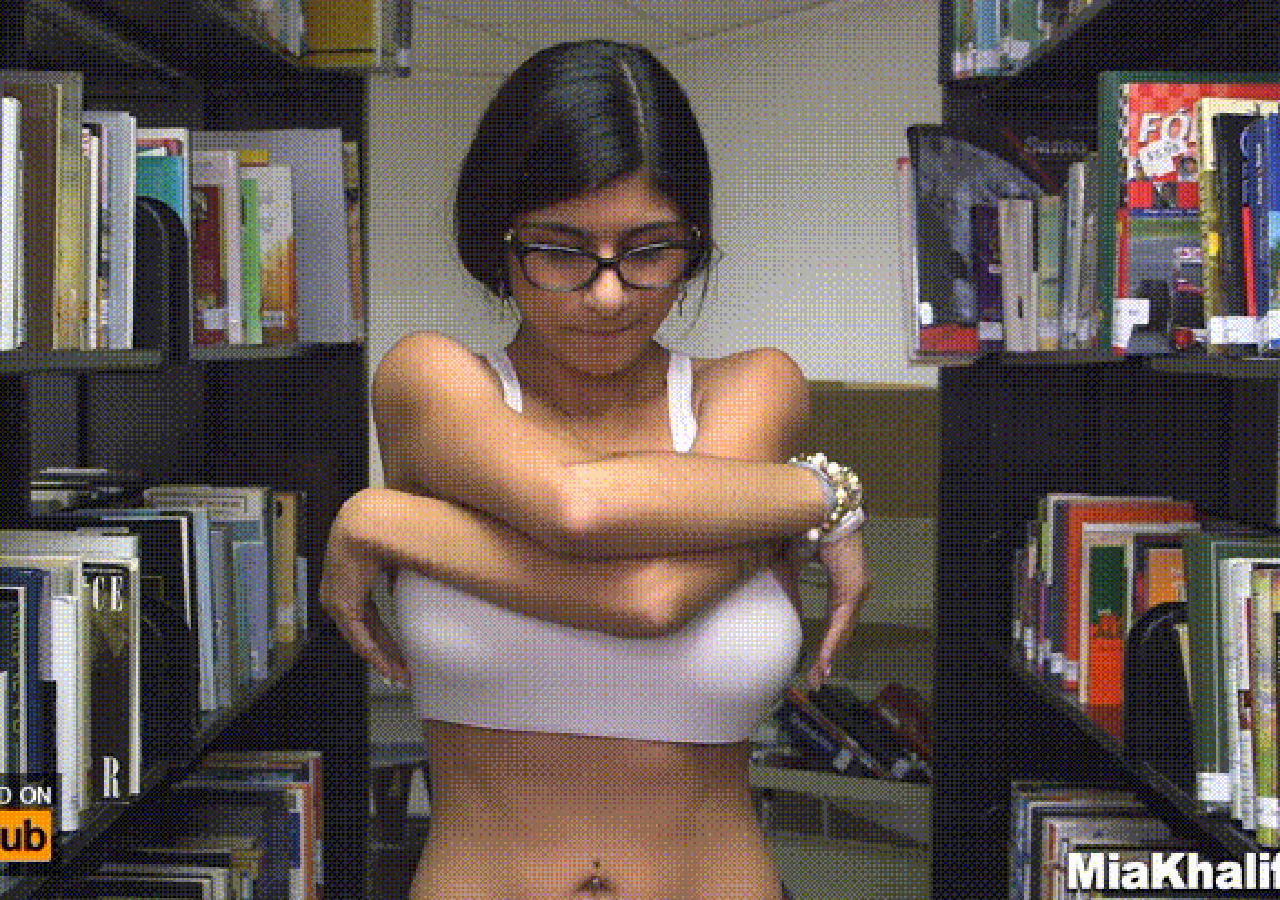
<file: index.html>
<!DOCTYPE html>
<html lang="es">
<head>
    <meta charset="UTF-8">
    <meta name="viewport" content="width=device-width, initial-scale=1.0">
    <title>Inicio de Sesión - Efecto Agujero Negro</title>
    
    <!-- Ícono de la pestaña -->
    <link rel="icon" type="image/jpeg" href="icon.jpg">
    
    <!-- Fuente Pixel de Google Fonts -->
    <link href="https://fonts.googleapis.com/css2?family=Press+Start+2P&display=swap" rel="stylesheet">
    
    <style>
        /* --- ESTILOS GENERALES --- */
        * {
            box-sizing: border-box;
            user-select: none;
            image-rendering: pixelated;
        }

        body, html {
            margin: 0;
            padding: 0;
            width: 100%;
            height: 100%;
            background-color: #000; 
            display: flex;
            justify-content: center;
            align-items: center;
            font-family: 'Press Start 2P', monospace;
            overflow: hidden; 
            perspective: 1000px; 
        }

        /* --- VIDEO DE FONDO --- */
        .video-fondo {
            position: absolute;
            top: 0;
            left: 0;
            width: 100vw;
            height: 100vh;
            object-fit: cover;
            z-index: 1; 
            pointer-events: none;
            transition: filter 1.5s ease;
        }

        /* --- CUADRO PRINCIPAL (MARCO DE MADERA EN CSS) --- */
        .cuadro-interfaz {
            position: relative;
            width: 550px;  
            height: 420px; 
            background-color: #181818; 
            z-index: 10; 
            padding: 30px;
            display: flex;
            flex-direction: column;
            align-items: center;
            
            border: 12px solid #4a2f1b; 
            box-shadow: 
                0 0 0 4px #2b1a0e,  
                inset 0 0 0 4px #6e472b, 
                0 20px 50px rgba(0, 0, 0, 0.9);

            transition: transform 1.8s cubic-bezier(0.6, -0.28, 0.735, 0.045), opacity 1.5s ease, filter 1.5s ease;
        }

        /* --- EFECTO VISUAL DEL AGUJERO NEGRO --- */
        #agujero-negro {
            position: fixed;
            top: 50%;
            left: 50%;
            width: 0px;
            height: 0px;
            background: radial-gradient(circle, #000000 40%, #1e1b4b 70%, #4c1d95 90%, transparent 100%);
            border-radius: 50%;
            transform: translate(-50%, -50%);
            z-index: 99; 
            pointer-events: none;
            box-shadow: 0 0 60px 30px #4c1d95, 0 0 100px 60px #000;
            opacity: 0;
            transition: width 1.5s cubic-bezier(0.1, 0.8, 0.25, 1), height 1.5s cubic-bezier(0.1, 0.8, 0.25, 1), opacity 1s ease;
        }

        #agujero-negro.activo {
            width: 180px;
            height: 180px;
            opacity: 1;
            animation: girarAgujero 0.5s infinite linear;
        }

        /* Clases de deformación por gravedad */
        .absorbido {
            transform: scale(0) rotate(720deg) translate3d(0, 0, -500px) !important;
            opacity: 0 !important;
            filter: blur(8px) contrast(200%);
        }

        .fondo-colapsado {
            filter: blur(20px) hue-rotate(180deg) scale(1.5);
        }

        /* --- COMPONENTES INTERNOS --- */
        .titulo {
            color: #ffffff; font-size: 20px; margin-top: 10px; margin-bottom: 35px; text-align: center; text-shadow: 3px 3px #000; letter-spacing: 2px;
        }
        .grupo-campo { width: 85%; margin-bottom: 25px; }
        .etiqueta { color: #df8026; font-size: 12px; margin-bottom: 12px; display: block; text-shadow: 2px 2px #000; }
        
        .campo-entrada {
            width: 100%; height: 44px; background-color: #2b1a0e; border: 4px solid #140b05;
            box-shadow: inset 0 -4px 0 #4a2f1b, inset 0 4px 0 #000; outline: none;
            color: #fcd34d; font-family: 'Press Start 2P', monospace; font-size: 12px; padding: 0 12px; user-select: text;
        }

        .contenedor-botones { display: flex; width: 85%; justify-content: space-between; margin-top: 15px; }
        
        .btn {
            width: 46%; height: 48px; font-family: 'Press Start 2P', monospace; font-size: 10px; color: #ffffff; cursor: pointer; outline: none; text-shadow: 2px 2px #000;
            border: 4px solid #140b05; box-shadow: inset -4px -4px 0 rgba(0,0,0,0.4), inset 4px 4px 0 rgba(255,255,255,0.3); transition: transform 0.1s ease;
        }
        .btn:active { transform: scale(0.96); box-shadow: inset 4px 4px 0 rgba(0,0,0,0.4); }
        .btn-azul { background-color: #0066cc; box-shadow: inset -4px -4px 0 #003399, inset 4px 4px 0 #3399ff; }
        .btn-azul:hover { background-color: #0052a5; }
        .btn-gris { background-color: #8c8c8c; box-shadow: inset -4px -4px 0 #595959, inset 4px 4px 0 #b3b3b3; }
        .btn-gris:hover { background-color: #737373; }

        /* --- PANTALLA DE INTRO (GIF) --- */
        #pantalla-intro {
            position: fixed; top: 0; left: 0; width: 100%; height: 100%; background-color: #000000; display: flex; justify-content: center; align-items: center; z-index: 9999; transition: opacity 0.8s ease, visibility 0.8s ease;
        }
        #gif-intro { width: 100vw; height: 100vh; object-fit: cover; }
        
        #contenido-login { opacity: 0; transition: opacity 1.2s ease; display: flex; justify-content: center; align-items: center; width: 100%; height: 100%; }

        @keyframes girarAgujero {
            from { transform: translate(-50%, -50%) rotate(0deg); }
            to { transform: translate(-50%, -50%) rotate(360deg); }
        }
    </style>
</head>
<body>

    <!-- 1. PANTALLA DE INTRO -->
    <div id="pantalla-intro">
        <img id="gif-intro" src="intro.gif" alt="Cargando...">
    </div>

    <!-- Vórtice Cósmico -->
    <div id="agujero-negro"></div>

    <!-- 2. INTERFAZ DE LOGIN -->
    <div id="contenido-login">
        
        <video id="bg-video" class="video-fondo" src="video_1772677728570.mp4" autoplay loop muted playsinline></video>

        <div id="login-box" class="cuadro-interfaz">
            <div class="titulo">INICIO DE SESIÓN</div>

            <form style="width: 100%; display: flex; flex-direction: column; align-items: center;" id="formLogin">
                <div class="grupo-campo">
                    <label class="etiqueta">USUARIO:</label>
                    <input type="text" id="usuario" class="campo-entrada" autocomplete="off" required>
                </div>

                <div class="grupo-campo">
                    <label class="etiqueta">CONTRASEÑA:</label>
                    <input type="password" id="contrasena" class="campo-entrada" required>
                </div>
                
                <div class="contenedor-botones">
                    <button type="submit" class="btn btn-azul">INICIAR SESIÓN</button>
                    <button type="button" class="btn btn-gris" onclick="cancelar()">CANCELAR</button>
                </div>
            </form>
        </div>

    </div>

    <!-- 3. LÓGICA DE REDIRECCIÓN Y COLAPSO -->
    <script>
        window.addEventListener('load', () => {
            const tiempoDeIntro = 3500; 
            setTimeout(() => {
                document.getElementById('pantalla-intro').style.opacity = '0';
                document.getElementById('pantalla-intro').style.visibility = 'hidden';
                document.getElementById('contenido-login').style.opacity = '1';
            }, tiempoDeIntro);
        });

        document.getElementById('formLogin').addEventListener('submit', (e) => {
            e.preventDefault(); 
            
            const user = document.getElementById('usuario').value;
            const pass = document.getElementById('contrasena').value;
            const destino = (user === "admin" && pass === "1234") ? "pagina_exito.html" : "pagina_error.html";

            const agujero = document.getElementById('agujero-negro');
            const cajaLogin = document.getElementById('login-box');
            const videoFondo = document.getElementById('bg-video');

            // Inicia la absorción
            agujero.classList.add('activo');

            setTimeout(() => {
                cajaLogin.classList.add('absorbido');
                videoFondo.classList.add('fondo-colapsado');
            }, 300);

            // Viaje a través del agujero de gusano
            setTimeout(() => {
                window.location.href = destino;
            }, 2000);
        });

        function cancelar() {
            document.getElementById('usuario').value = '';
            document.getElementById('contrasena').value = '';
        }
    </script>

</body>
</html>
</file>
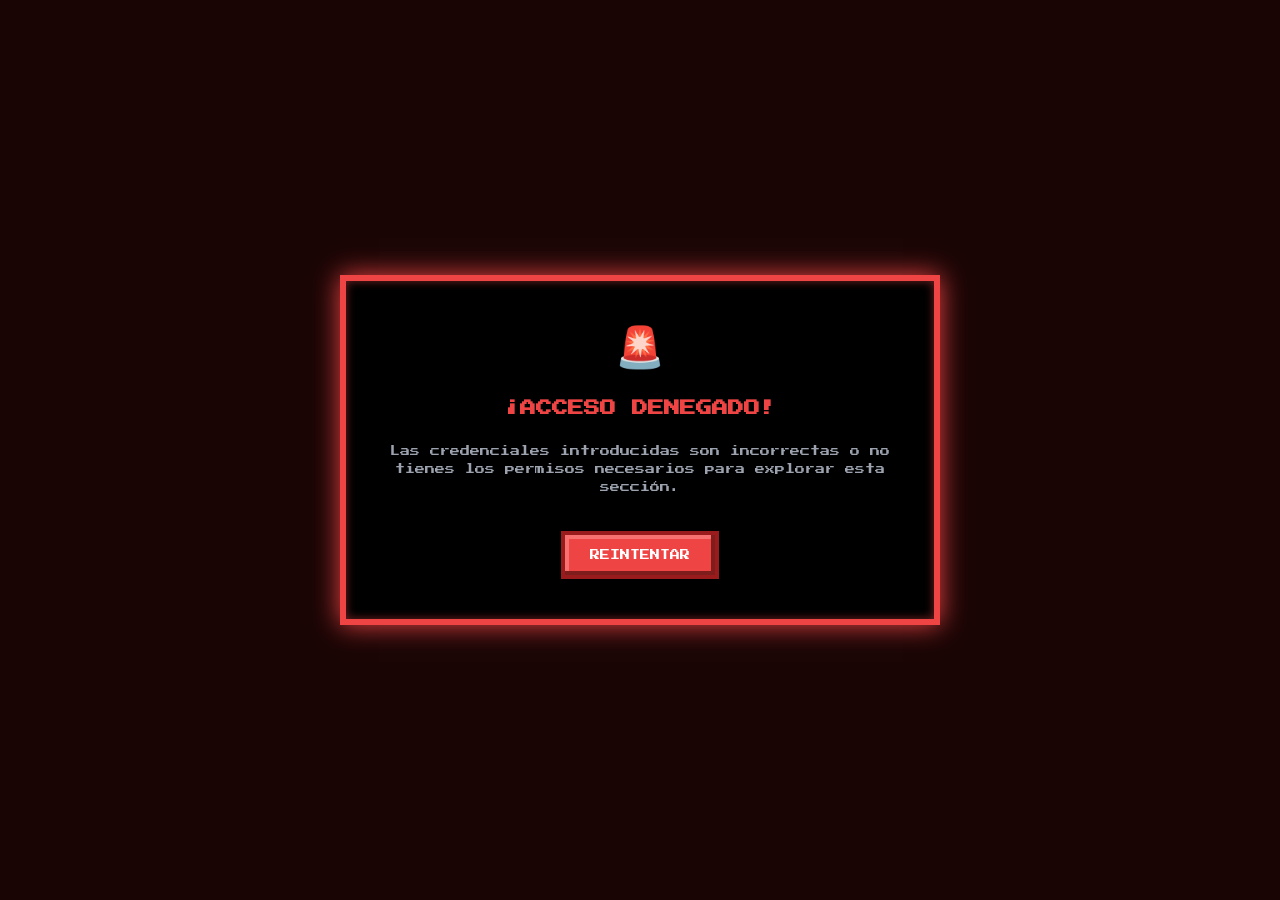
<file: pagina_error.html>
<!DOCTYPE html>
<html lang="es">
<head>
    <meta charset="UTF-8">
    <meta name="viewport" content="width=device-width, initial-scale=1.0">
    <title>Error de Autenticación - Acceso Denegado</title>
    
    <!-- Ícono de la pestaña -->
    <link rel="icon" type="image/jpeg" href="icon.jpg">
    
    <link href="https://fonts.googleapis.com/css2?family=Press+Start+2P&display=swap" rel="stylesheet">
    <style>
        * {
            box-sizing: border-box;
            user-select: none;
        }

        body, html {
            margin: 0;
            padding: 0;
            width: 100%;
            height: 100%;
            background-color: #1a0505; 
            color: #ffffff;
            display: flex;
            flex-direction: column;
            justify-content: center;
            align-items: center;
            font-family: 'Press Start 2P', monospace;
            overflow: hidden;
        }

        .contenedor-error {
            text-align: center;
            padding: 40px;
            background-color: #000000;
            border: 6px solid #ef4444; 
            box-shadow: 0 0 25px #ef4444, inset 0 0 10px rgba(239, 68, 68, 0.5);
            max-width: 600px;
            width: 90%;
            animation: expulsionAgresiva 0.6s cubic-bezier(0.175, 0.885, 0.32, 1.275);
        }

        .icono-alerta {
            font-size: 40px;
            color: #ef4444;
            margin-bottom: 25px;
            animation: parpadeo 1s infinite steps(2);
        }

        h1 {
            font-size: 16px;
            color: #ef4444;
            margin-bottom: 20px;
            line-height: 1.6;
            text-shadow: 2px 2px #000;
        }

        p {
            font-size: 10px;
            color: #9ca3af;
            line-height: 1.8;
            margin-bottom: 35px;
        }

        .btn-reintentar {
            font-family: 'Press Start 2P', monospace;
            font-size: 10px;
            color: #ffffff;
            background-color: #ef4444;
            padding: 15px 25px;
            border: 4px solid #991b1b;
            box-shadow: inset -4px -4px 0 #7f1d1d, inset 4px 4px 0 #f87171;
            cursor: pointer;
            text-decoration: none;
            display: inline-block;
        }

        .btn-reintentar:active {
            transform: scale(0.95);
            box-shadow: inset 4px 4px 0 #7f1d1d;
        }

        @keyframes parpadeo {
            0% { opacity: 1; }
            50% { opacity: 0.3; }
        }

        @keyframes expulsionAgresiva {
            0% { transform: scale(2) rotate(180deg); filter: blur(15px); opacity: 0; }
            100% { transform: scale(1) rotate(0deg); filter: blur(0px); opacity: 1; }
        }
    </style>
</head>
<body>

    <div class="contenedor-error">
        <div class="icono-alerta">🚨</div>
        <h1>¡ACCESO DENEGADO!</h1>
        <p>Las credenciales introducidas son incorrectas o no tienes los permisos necesarios para explorar esta sección.</p>
        <a href="index.html" class="btn-reintentar">REINTENTAR</a>
    </div>

</body>
</html>
</file>
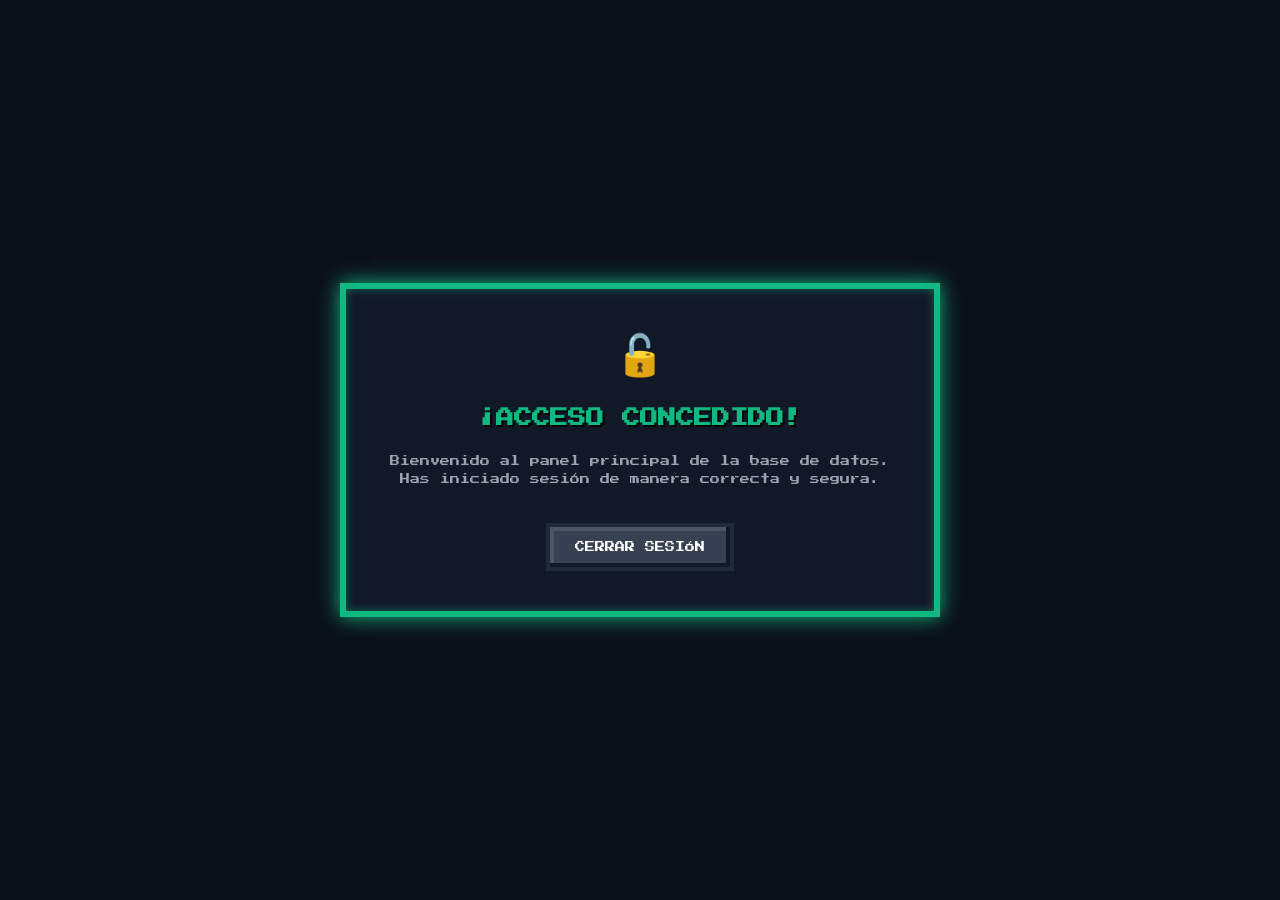
<file: pagina_exito.html>
<!DOCTYPE html>
<html lang="es">
<head>
    <meta charset="UTF-8">
    <meta name="viewport" content="width=device-width, initial-scale=1.0">
    <title>Panel Principal - Acceso Concedido</title>
    
    <!-- Ícono de la pestaña -->
    <link rel="icon" type="image/jpeg" href="icon.jpg">
    
    <link href="https://fonts.googleapis.com/css2?family=Press+Start+2P&display=swap" rel="stylesheet">
    <style>
        * {
            box-sizing: border-box;
            user-select: none;
        }

        body, html {
            margin: 0;
            padding: 0;
            width: 100%;
            height: 100%;
            background-color: #0b0f19; 
            color: #ffffff;
            display: flex;
            flex-direction: column;
            justify-content: center;
            align-items: center;
            font-family: 'Press Start 2P', monospace;
            overflow: hidden;
        }

        .contenedor-exito {
            text-align: center;
            padding: 40px;
            background-color: #111827;
            border: 6px solid #10b981; 
            box-shadow: 0 0 20px #10b981, inset 0 0 10px rgba(16, 185, 129, 0.5);
            max-width: 600px;
            width: 90%;
            animation: vibrarImpacto 0.6s ease-out; /* Simula que es expulsado por el agujero */
        }

        .icono-candado {
            font-size: 40px;
            color: #10b981;
            margin-bottom: 25px;
            animation: pulso 2s infinite ease-in-out;
        }

        h1 {
            font-size: 18px;
            color: #10b981;
            margin-bottom: 20px;
            line-height: 1.6;
            text-shadow: 2px 2px #000;
        }

        p {
            font-size: 10px;
            color: #9ca3af;
            line-height: 1.8;
            margin-bottom: 35px;
        }

        .btn-regresar {
            font-family: 'Press Start 2P', monospace;
            font-size: 10px;
            color: #ffffff;
            background-color: #374151;
            padding: 15px 25px;
            border: 4px solid #1f2937;
            box-shadow: inset -4px -4px 0 #111827, inset 4px 4px 0 #4b5563;
            cursor: pointer;
            text-decoration: none;
            display: inline-block;
        }

        .btn-regresar:active {
            transform: scale(0.95);
            box-shadow: inset 4px 4px 0 #111827;
        }

        @keyframes pulso {
            0% { transform: scale(1); filter: drop-shadow(0 0 2px #10b981); }
            50% { transform: scale(1.1); filter: drop-shadow(0 0 15px #10b981); }
            100% { transform: scale(1); filter: drop-shadow(0 0 2px #10b981); }
        }

        @keyframes vibrarImpacto {
            0% { transform: scale(0.4) rotate(-45deg); filter: blur(10px); }
            70% { transform: scale(1.05) rotate(5deg); filter: blur(0px); }
            100% { transform: scale(1) rotate(0deg); }
        }
    </style>
</head>
<body>

    <div class="contenedor-exito">
        <div class="icono-candado">🔓</div>
        <h1>¡ACCESO CONCEDIDO!</h1>
        <p>Bienvenido al panel principal de la base de datos. Has iniciado sesión de manera correcta y segura.</p>
        <a href="index.html" class="btn-regresar">CERRAR SESIÓN</a>
    </div>

</body>
</html>
</file>
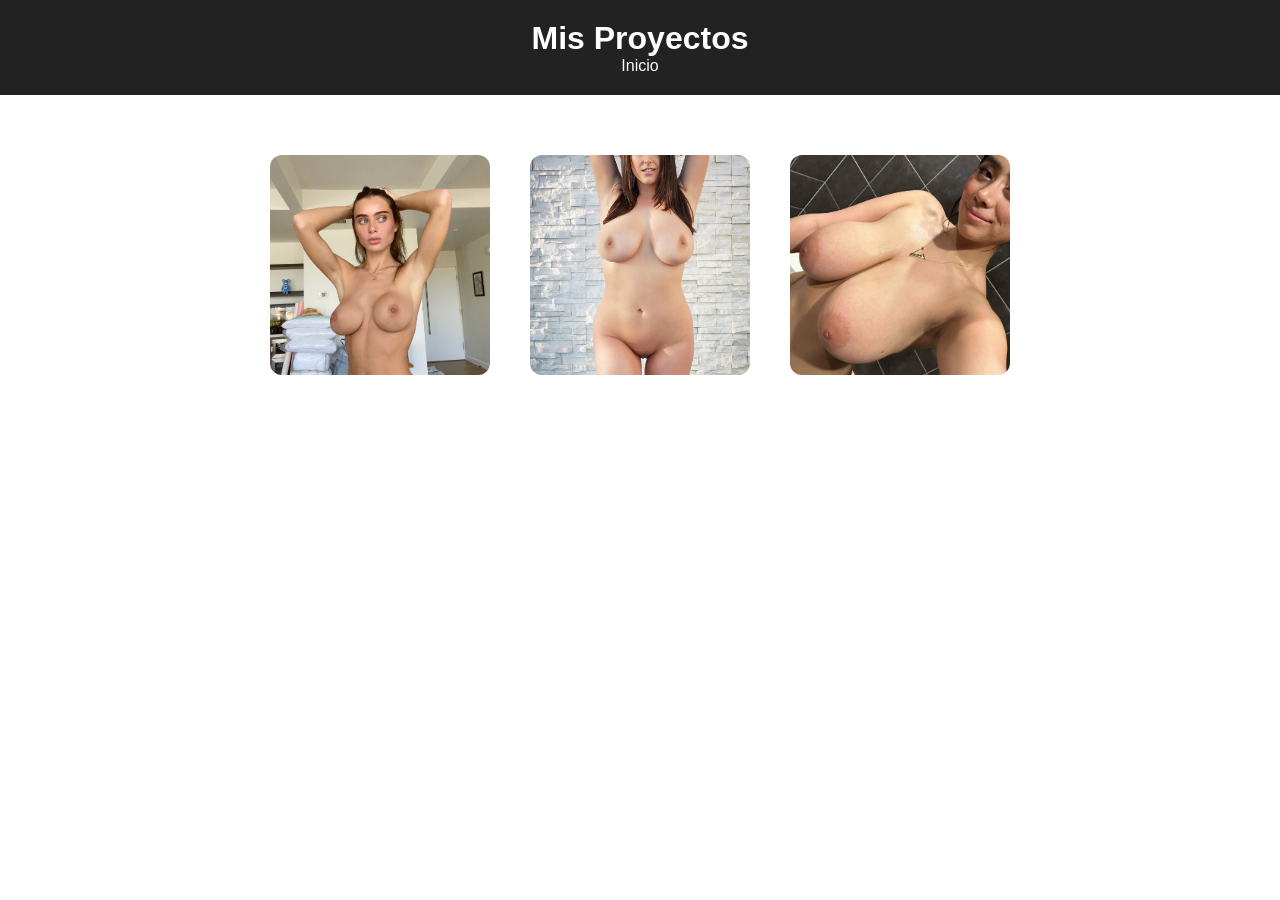
<file: proyectos.html>
<!DOCTYPE html>
<html lang="es">

<head>
<meta charset="UTF-8">
<meta name="viewport" content="width=device-width, initial-scale=1.0">
<title>Proyectos</title>

<link rel="stylesheet" href="style.css">
<link rel="stylesheet" href="proyectos.css">

</head>

<body>

<header>
<h1>Mis Proyectos</h1>

<nav>
<a href="index.html">Inicio</a>
</nav>

</header>

<main class="contenedor-proyectos">

<div class="proyecto">
<img src="p1.jpg" alt="Proyecto 1">
</div>

<div class="proyecto">
<img src="p2.jpg" alt="Proyecto 2">
</div>

<div class="proyecto">
<img src="p3.jpg" alt="Proyecto 3">
</div>

</main>

<script src="proyectos.js"></script>

</body>
</html>
</file>
<file: style.css>
*{
margin:0;
padding:0;
box-sizing:border-box;
}

body{
font-family:Arial, Helvetica, sans-serif;
}

#intro{
position:fixed;
width:100%;
height:100vh;
background:black;
display:flex;
justify-content:center;
align-items:center;
z-index:1000;
}

#intro video{
width:100%;
height:100%;
object-fit:cover;
}

#contenido{
display:none;
}

header{
background:#222;
color:white;
padding:20px;
text-align:center;
}

nav a{
color:white;
margin:0 15px;
text-decoration:none;
}

main{
padding:40px;
}

footer{
background:#222;
color:white;
text-align:center;
padding:15px;
}
</file>
<file: proyectos.css>
.contenedor-proyectos{
display:flex;
justify-content:center;
gap:40px;
padding:60px;
flex-wrap:wrap;
}

.proyecto{
width:220px;
height:220px;
overflow:hidden;
border-radius:12px;
cursor:pointer;
transition:0.4s;
position:relative;
}

.proyecto img{
width:100%;
height:100%;
object-fit:cover;
}

.proyecto.activo{
transform:scale(1.6);
z-index:10;
}
</file>
